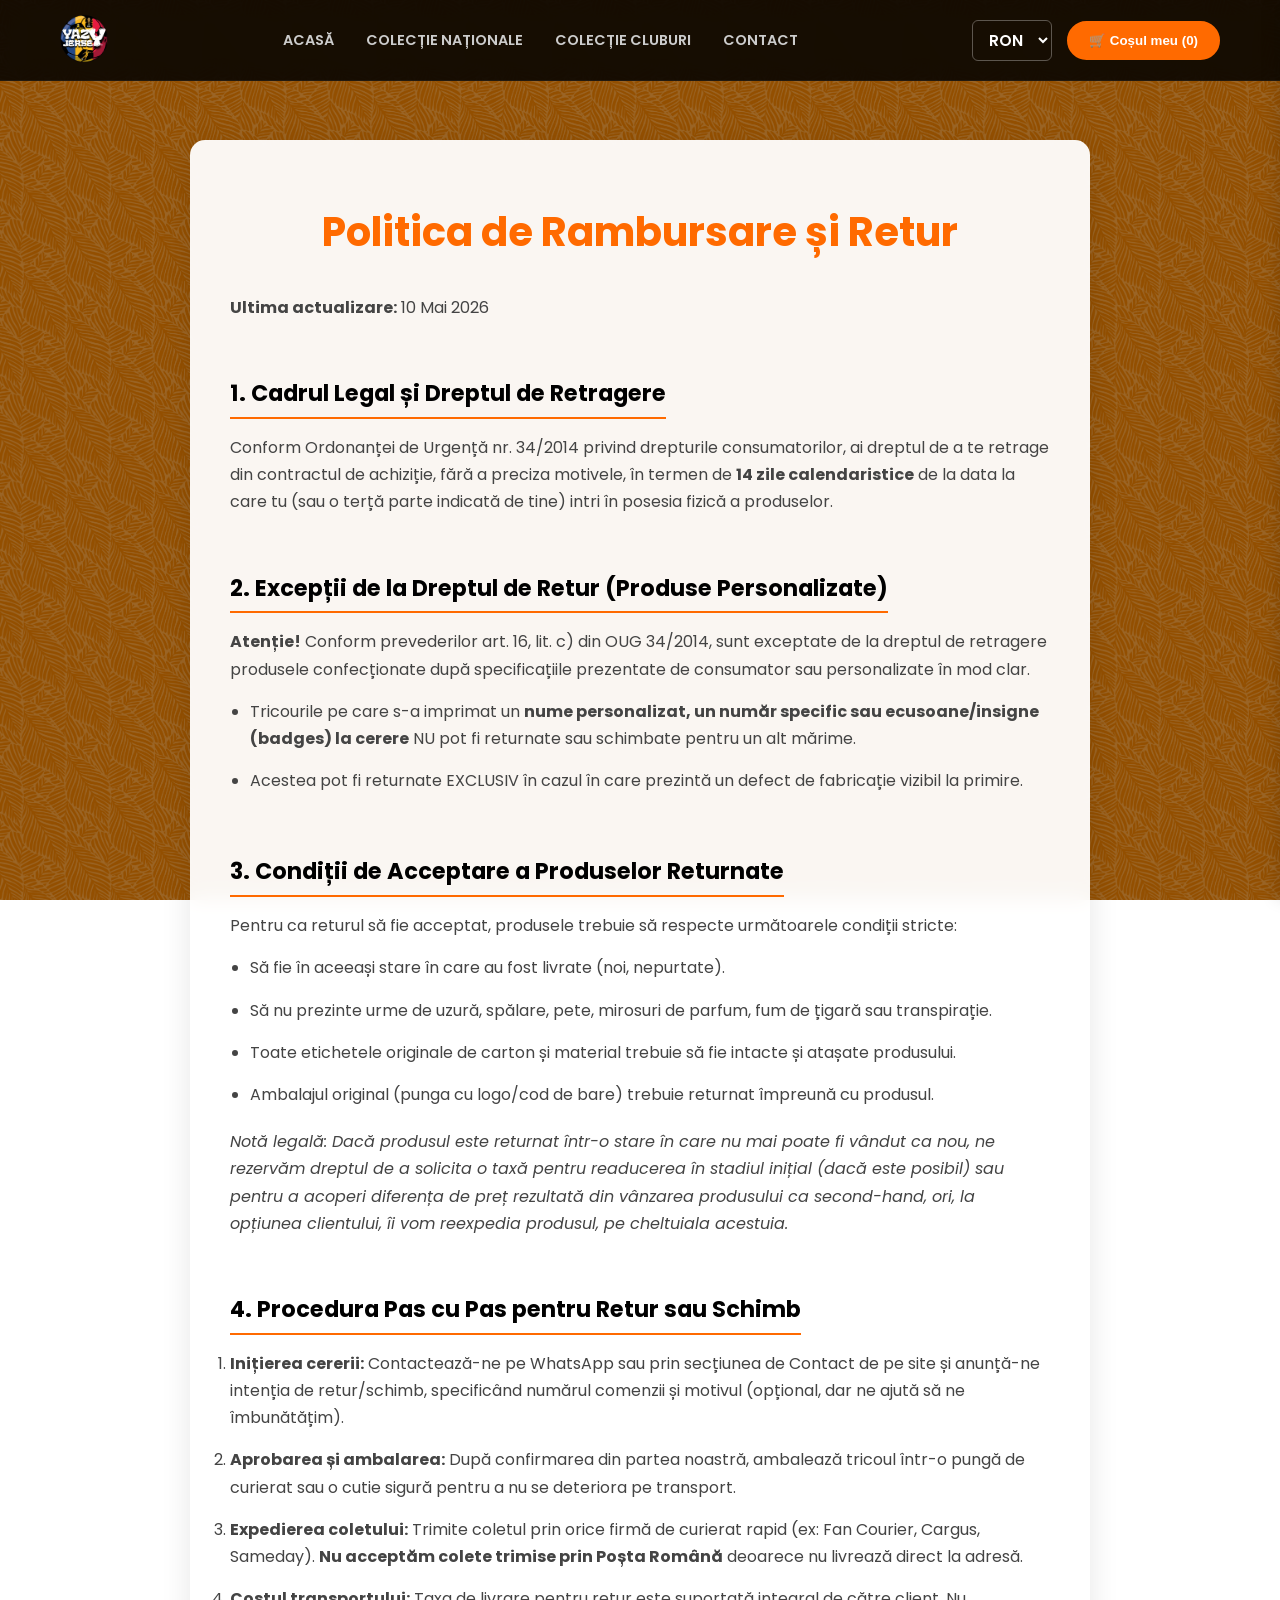
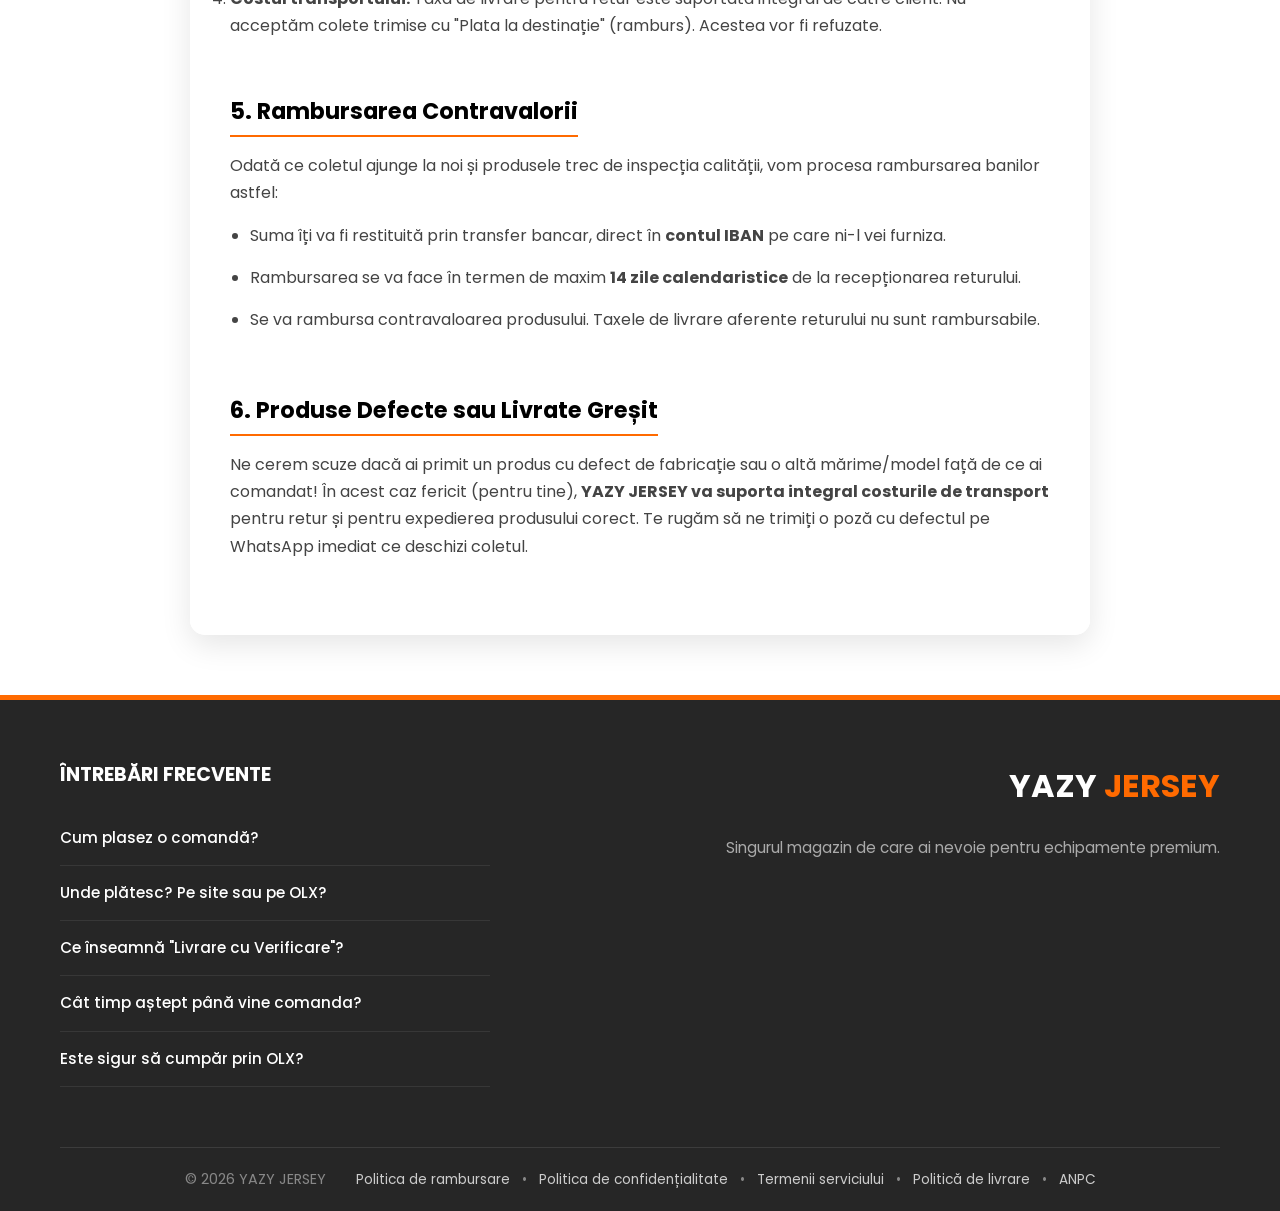
<file: retur.html>
<!DOCTYPE html>
<html lang="ro">

<head>
    <meta charset="UTF-8">
    <meta name="viewport" content="width=device-width, initial-scale=1.0">
    <title>Politica de Retur - YAZY JERSEY</title>
    <link rel="stylesheet" href="style.css">
    <link href="https://fonts.googleapis.com/css2?family=Poppins:wght@300;400;600;700&display=swap" rel="stylesheet">
</head>

<body>

    <header class="navbar">
        <div class="container nav-container">

            <button class="hamburger" id="hamburgerBtn">☰</button>

            <a href="index.html" class="logo">
                <img src="logonobg2.jpg" alt="Yazy Jersey Logo">
            </a>

            <nav class="mobile-nav" id="mobileNav">
                <ul class="nav-links">
                    <li><a href="index.html#acasa">Acasă</a></li>
                    <li><a href="index.html#colectie">Colecție Naționale</a></li>
                    <li><a href="index.html#cluburi">Colecție Cluburi</a></li>
                    <li><a href="#" id="openContactBtn">Contact</a></li>
                </ul>
            </nav>

            <div class="nav-actions">
                <select class="currency-switcher" id="currencySwitcher">
                    <option value="RON">RON</option>
                    <option value="EUR">EUR</option>
                    <option value="USD">USD</option>
                </select>

                <button class="cart-btn" id="openCartBtn">🛒 Coșul meu (<span id="cartCount">0</span>)</button>
            </div>

        </div>
    </header>

    <main class="container">
        <div class="legal-page">
            <h1>Politica de Rambursare și Retur</h1>
            <p><strong>Ultima actualizare:</strong> 10 Mai 2026</p>

            <h2>1. Cadrul Legal și Dreptul de Retragere</h2>
            <p>Conform Ordonanței de Urgență nr. 34/2014 privind drepturile consumatorilor, ai dreptul de a te retrage
                din contractul de achiziție, fără a preciza motivele, în termen de <strong>14 zile
                    calendaristice</strong> de la data la care tu (sau o terță parte indicată de tine) intri în posesia
                fizică a produselor.</p>

            <h2>2. Excepții de la Dreptul de Retur (Produse Personalizate)</h2>
            <p><strong>Atenție!</strong> Conform prevederilor art. 16, lit. c) din OUG 34/2014, sunt exceptate de la
                dreptul de retragere produsele confecționate după specificațiile prezentate de consumator sau
                personalizate în mod clar.</p>
            <ul>
                <li>Tricourile pe care s-a imprimat un <strong>nume personalizat, un număr specific sau ecusoane/insigne
                        (badges) la cerere</strong> NU pot fi returnate sau schimbate pentru un alt mărime.</li>
                <li>Acestea pot fi returnate EXCLUSIV în cazul în care prezintă un defect de fabricație vizibil la
                    primire.</li>
            </ul>

            <h2>3. Condiții de Acceptare a Produselor Returnate</h2>
            <p>Pentru ca returul să fie acceptat, produsele trebuie să respecte următoarele condiții stricte:</p>
            <ul>
                <li>Să fie în aceeași stare în care au fost livrate (noi, nepurtate).</li>
                <li>Să nu prezinte urme de uzură, spălare, pete, mirosuri de parfum, fum de țigară sau transpirație.
                </li>
                <li>Toate etichetele originale de carton și material trebuie să fie intacte și atașate produsului.</li>
                <li>Ambalajul original (punga cu logo/cod de bare) trebuie returnat împreună cu produsul.</li>
            </ul>
            <p><em>Notă legală: Dacă produsul este returnat într-o stare în care nu mai poate fi vândut ca nou, ne
                    rezervăm dreptul de a solicita o taxă pentru readucerea în stadiul inițial (dacă este posibil) sau
                    pentru a acoperi diferența de preț rezultată din vânzarea produsului ca second-hand, ori, la
                    opțiunea clientului, îi vom reexpedia produsul, pe cheltuiala acestuia.</em></p>

            <h2>4. Procedura Pas cu Pas pentru Retur sau Schimb</h2>
            <ol>
                <li><strong>Inițierea cererii:</strong> Contactează-ne pe WhatsApp sau prin secțiunea de Contact de pe
                    site și anunță-ne intenția de retur/schimb, specificând numărul comenzii și motivul (opțional, dar
                    ne ajută să ne îmbunătățim).</li>
                <li><strong>Aprobarea și ambalarea:</strong> După confirmarea din partea noastră, ambalează tricoul
                    într-o pungă de curierat sau o cutie sigură pentru a nu se deteriora pe transport.</li>
                <li><strong>Expedierea coletului:</strong> Trimite coletul prin orice firmă de curierat rapid (ex: Fan
                    Courier, Cargus, Sameday). <strong>Nu acceptăm colete trimise prin Poșta Română</strong> deoarece nu
                    livrează direct la adresă.</li>
                <li><strong>Costul transportului:</strong> Taxa de livrare pentru retur este suportată integral de către
                    client. Nu acceptăm colete trimise cu "Plata la destinație" (ramburs). Acestea vor fi refuzate.</li>
            </ol>

            <h2>5. Rambursarea Contravalorii</h2>
            <p>Odată ce coletul ajunge la noi și produsele trec de inspecția calității, vom procesa rambursarea banilor
                astfel:</p>
            <ul>
                <li>Suma îți va fi restituită prin transfer bancar, direct în <strong>contul IBAN</strong> pe care ni-l
                    vei furniza.</li>
                <li>Rambursarea se va face în termen de maxim <strong>14 zile calendaristice</strong> de la
                    recepționarea returului.</li>
                <li>Se va rambursa contravaloarea produsului. Taxele de livrare aferente returului nu sunt rambursabile.
                </li>
            </ul>

            <h2>6. Produse Defecte sau Livrate Greșit</h2>
            <p>Ne cerem scuze dacă ai primit un produs cu defect de fabricație sau o altă mărime/model față de ce ai
                comandat! În acest caz fericit (pentru tine), <strong>YAZY JERSEY va suporta integral costurile de
                    transport</strong> pentru retur și pentru expedierea produsului corect. Te rugăm să ne trimiți o
                poză cu defectul pe WhatsApp imediat ce deschizi coletul.</p>
        </div>
    </main>

    <footer class="footer">
        <div class="container">
            <div class="footer-content" style="border-bottom: none; padding-bottom: 20px;">
                <div class="footer-faq" style="flex: 1; max-width: 450px; padding-right: 20px;">
                    <h3 style="color: var(--white); margin-bottom: 20px; font-size: 1.2rem; text-transform: uppercase;">
                        Întrebări Frecvente</h3>
                    <div class="faq-accordion">
                        <details class="faq-item">
                            <summary>Cum plasez o comandă?</summary>
                            <div class="faq-answer">
                                <p>Este simplu: adaugi produsele în coș și completezi formularul cu numele și email-ul
                                    tău. Nu îți cerem datele cardului! După plasarea comenzii, te vom contacta prin
                                    email sau WhatsApp cu link-ul securizat pentru finalizarea livrării.</p>
                            </div>
                        </details>

                        <details class="faq-item">
                            <summary>Unde plătesc? Pe site sau pe OLX?</summary>
                            <div class="faq-answer">
                                <p><strong>NU plătești nimic pe site-ul nostru.</strong> Plata se face exclusiv prin
                                    sistemul securizat al partenerilor noștri (OLX/Vinted) sau direct la curier
                                    (Ramburs), abia după ce ai verificat coletul.</p>
                            </div>
                        </details>

                        <details class="faq-item">
                            <summary>Ce înseamnă "Livrare cu Verificare"?</summary>
                            <div class="faq-answer">
                                <p>Înseamnă siguranță 100%. Când curierul ajunge la ușa ta, ai dreptul să deschizi
                                    coletul timp de câteva minute pentru a verifica tricoul. Dacă nu îți place sau
                                    mărimea nu corespunde, îl poți refuza pe loc fără să plătești nimic.</p>
                            </div>
                        </details>

                        <details class="faq-item">
                            <summary>Cât timp aștept până vine comanda?</summary>
                            <div class="faq-answer">
                                <p>Procesăm comanda în maxim 24 de ore. Odată predat curierului prin OLX, coletul ajunge
                                    la tine în termen de 2-5 zile lucrătoare, oriunde în România.</p>
                            </div>
                        </details>

                        <details class="faq-item">
                            <summary>Este sigur să cumpăr prin OLX?</summary>
                            <div class="faq-answer">
                                <p>Este cea mai sigură metodă de comerț online din România. OLX acționează ca un garant:
                                    banii tăi sunt protejați, iar livrarea este monitorizată oficial. Astfel, eliminăm
                                    orice risc de fraudă sau produse neconforme.</p>
                            </div>
                        </details>
                    </div>
                </div>
                <div class="footer-logo"
                    style="flex: 1; text-align: right; display: flex; flex-direction: column; justify-content: flex-start;">

                    <img src="logonobg2.jpg" alt="Yazy Logo Mobile" class="mobile-footer-img">

                    <h2>YAZY <span>JERSEY</span></h2>
                    <p style="color: #aaaaaa; font-size: 0.95rem; margin-top: 10px;">Singurul magazin de care ai nevoie
                        pentru echipamente premium.</p>
                </div>
            </div>
            <div class="footer-bottom">
                <p>&copy; 2026 YAZY JERSEY</p>
                <div class="legal-bottom-links">
                    <a href="retur.html">Politica de rambursare</a> &bull;
                    <a href="confidentialitate.html">Politica de confidențialitate</a> &bull;
                    <a href="termeni.html">Termenii serviciului</a> &bull;
                    <a href="livrare.html">Politică de livrare</a> &bull;
                    <a href="https://anpc.ro/" target="_blank">ANPC</a>
                </div>
            </div>
        </div>
    </footer>

    <div class="cart-overlay" id="cartOverlay"></div>
    <div class="cart-sidebar" id="cartSidebar">
        <div class="cart-header">
            <h2>Coșul Meu</h2>
            <button class="close-cart-btn" id="closeCartBtn">&times;</button>
        </div>
        <div class="cart-items-container" id="cartItemsContainer"></div>
        <div class="cart-footer">
            <div class="cart-total">
                <span>Total:</span>
                <span id="cartTotalPrice">0 RON</span>
            </div>
            <button class="cta-btn checkout-btn" id="checkoutBtn">Finalizează Comanda</button>
        </div>
    </div>

    <div class="modal-overlay" id="contactModal">
        <div class="modal-content" style="max-width: 450px;">
            <span class="close-modal-btn" id="closeModalBtn">&times;</span>
            <h2 style="margin-bottom: 10px;">Aproape gata! 🚀</h2>
            <p style="font-size: 0.9rem; color: #555; text-align: left; margin-bottom: 20px;">
                Completează datele de mai jos. Vei primi pe email în cel mai scurt timp un link personalizat și
                securizat prin <strong>OLX</strong> pentru a finaliza plata și detaliile de livrare în maximă siguranță.
            </p>
            <form action="https://formsubmit.co/nane44stefan@gmail.com" method="POST" id="checkoutForm"
                style="text-align: left;">
                <input type="hidden" name="_subject" value="🚨 COMANDĂ NOUĂ TRICOURI!">
                <input type="hidden" name="_captcha" value="false">
                <input type="hidden" name="_template" value="table">
                <input type="hidden" name="Detalii_Comanda" id="formComandaAscunsa">
                <input type="hidden" name="Total_de_Plata" id="formTotalAscuns">
                <div style="margin-bottom: 15px;">
                    <label style="font-weight: 600; font-size: 0.9rem;">Numele tău complet:</label>
                    <input type="text" name="Nume" required
                        style="width: 100%; padding: 10px; margin-top: 5px; border: 1px solid #ccc; border-radius: 5px;">
                </div>
                <div style="margin-bottom: 15px;">
                    <label style="font-weight: 600; font-size: 0.9rem;">Adresa ta de Email:</label>
                    <input type="email" name="Email" required
                        style="width: 100%; padding: 10px; margin-top: 5px; border: 1px solid #ccc; border-radius: 5px;">
                </div>
                <div style="margin-bottom: 20px;">
                    <label style="font-weight: 600; font-size: 0.9rem;">Număr de telefon (Opțional):</label>
                    <input type="tel" name="Telefon"
                        style="width: 100%; padding: 10px; margin-top: 5px; border: 1px solid #ccc; border-radius: 5px;">
                </div>
                <button type="submit" class="cta-btn" style="width: 100%; border: none; cursor: pointer;">Trimite
                    Comanda</button>
                <p style="font-size: 0.8rem; color: #888; text-align: center; margin-top: 15px; margin-bottom: 0; line-height: 1.4;">
                    💡 <strong>Sfat:</strong> Asigură-te că datele introduse sunt corecte, pentru a te putea contacta și a-ți trimite rapid link-ul comenzii!
                </p>
            </form>
        </div>
    </div>

    <div class="modal-overlay" id="generalContactModal">
        <div class="modal-content">
            <span class="close-modal-btn" id="closeGeneralModalBtn">&times;</span>
            <h2>Contactează-ne 💬</h2>
            <p>Ai o întrebare legată de tricouri, mărimi sau livrare? Dă-ne un mesaj pe oricare dintre platformele de
                mai jos:</p>
            <div class="social-links">
                <a href="https://wa.me/40756522096" target="_blank" class="social-btn whatsapp">🟢 WhatsApp</a>
                <a href="https://www.instagram.com/yazyjersey/" target="_blank" class="social-btn instagram">🟣
                    Instagram</a>
                <a href="https://www.tiktok.com/@yazyjersey?lang=ro-RO" target="_blank" class="social-btn tiktok">⚫
                    TikTok</a>
                <a href="https://www.vinted.ro/member/280040686" target="_blank" class="social-btn vinted">🛍️
                    Vinted</a>
                 <a href="https://www.olx.ro/oferte/user/vnCBp/" target="_blank" class="social-btn olx">🛒 Profil OLX</a>
            </div>
            <p class="modal-footer-text">Răspundem în cel mai scurt timp posibil!</p>
        </div>
    </div>

    <script src="cart.js"></script>
    <script>
        // Script pentru menținerea monedei pe paginile legale
        const currencySwitcher = document.getElementById('currencySwitcher');
        if (currencySwitcher) {
            const savedCurrency = localStorage.getItem('preferredCurrency') || 'RON';
            currencySwitcher.value = savedCurrency;

            currencySwitcher.addEventListener('change', function () {
                localStorage.setItem('preferredCurrency', this.value);
            });
        }

        // Script pentru Meniul Hamburger
        const hamburgerBtn = document.getElementById('hamburgerBtn');
        const mobileNav = document.getElementById('mobileNav');
        const navLinks = document.querySelectorAll('.nav-links a');

        if (hamburgerBtn && mobileNav) {
            hamburgerBtn.addEventListener('click', () => {
                mobileNav.classList.toggle('active');
            });

            navLinks.forEach(link => {
                link.addEventListener('click', () => {
                    mobileNav.classList.remove('active');
                });
            });
        }
    </script>
</body>

</html>
</file>
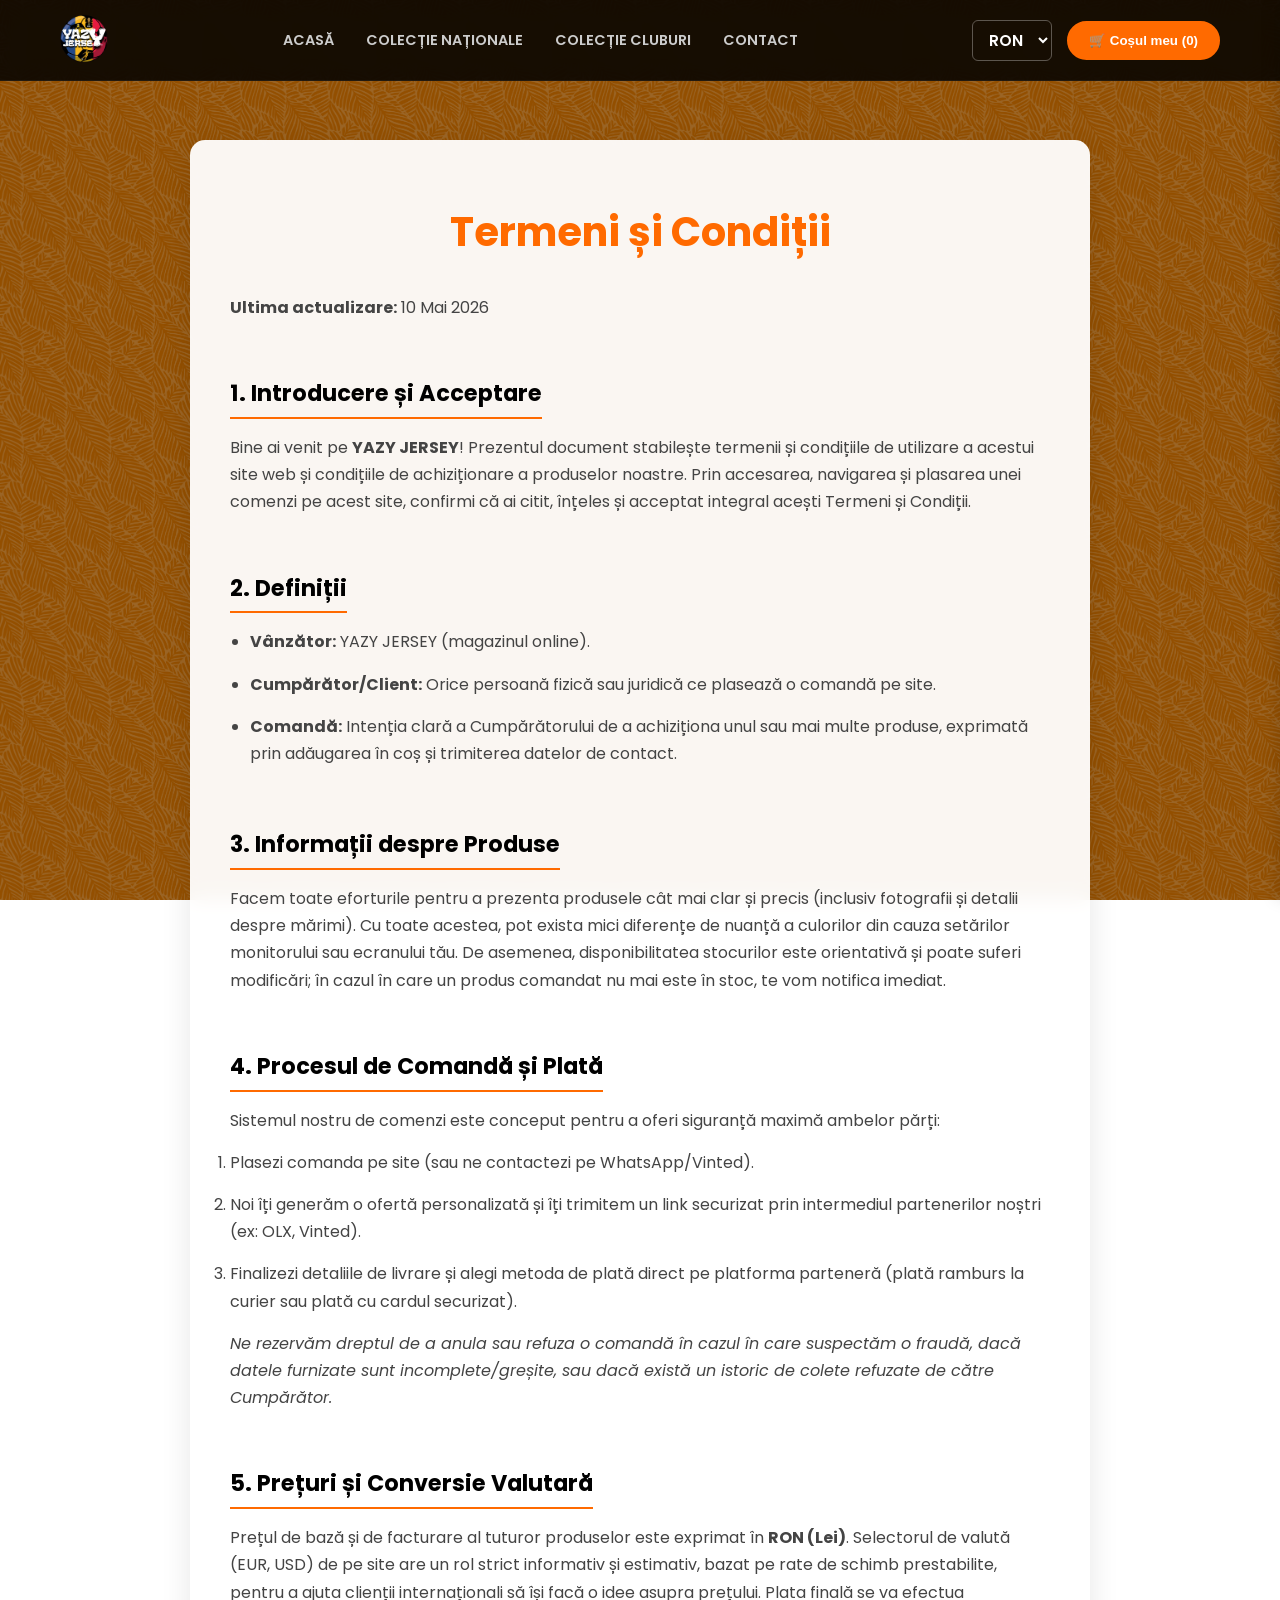
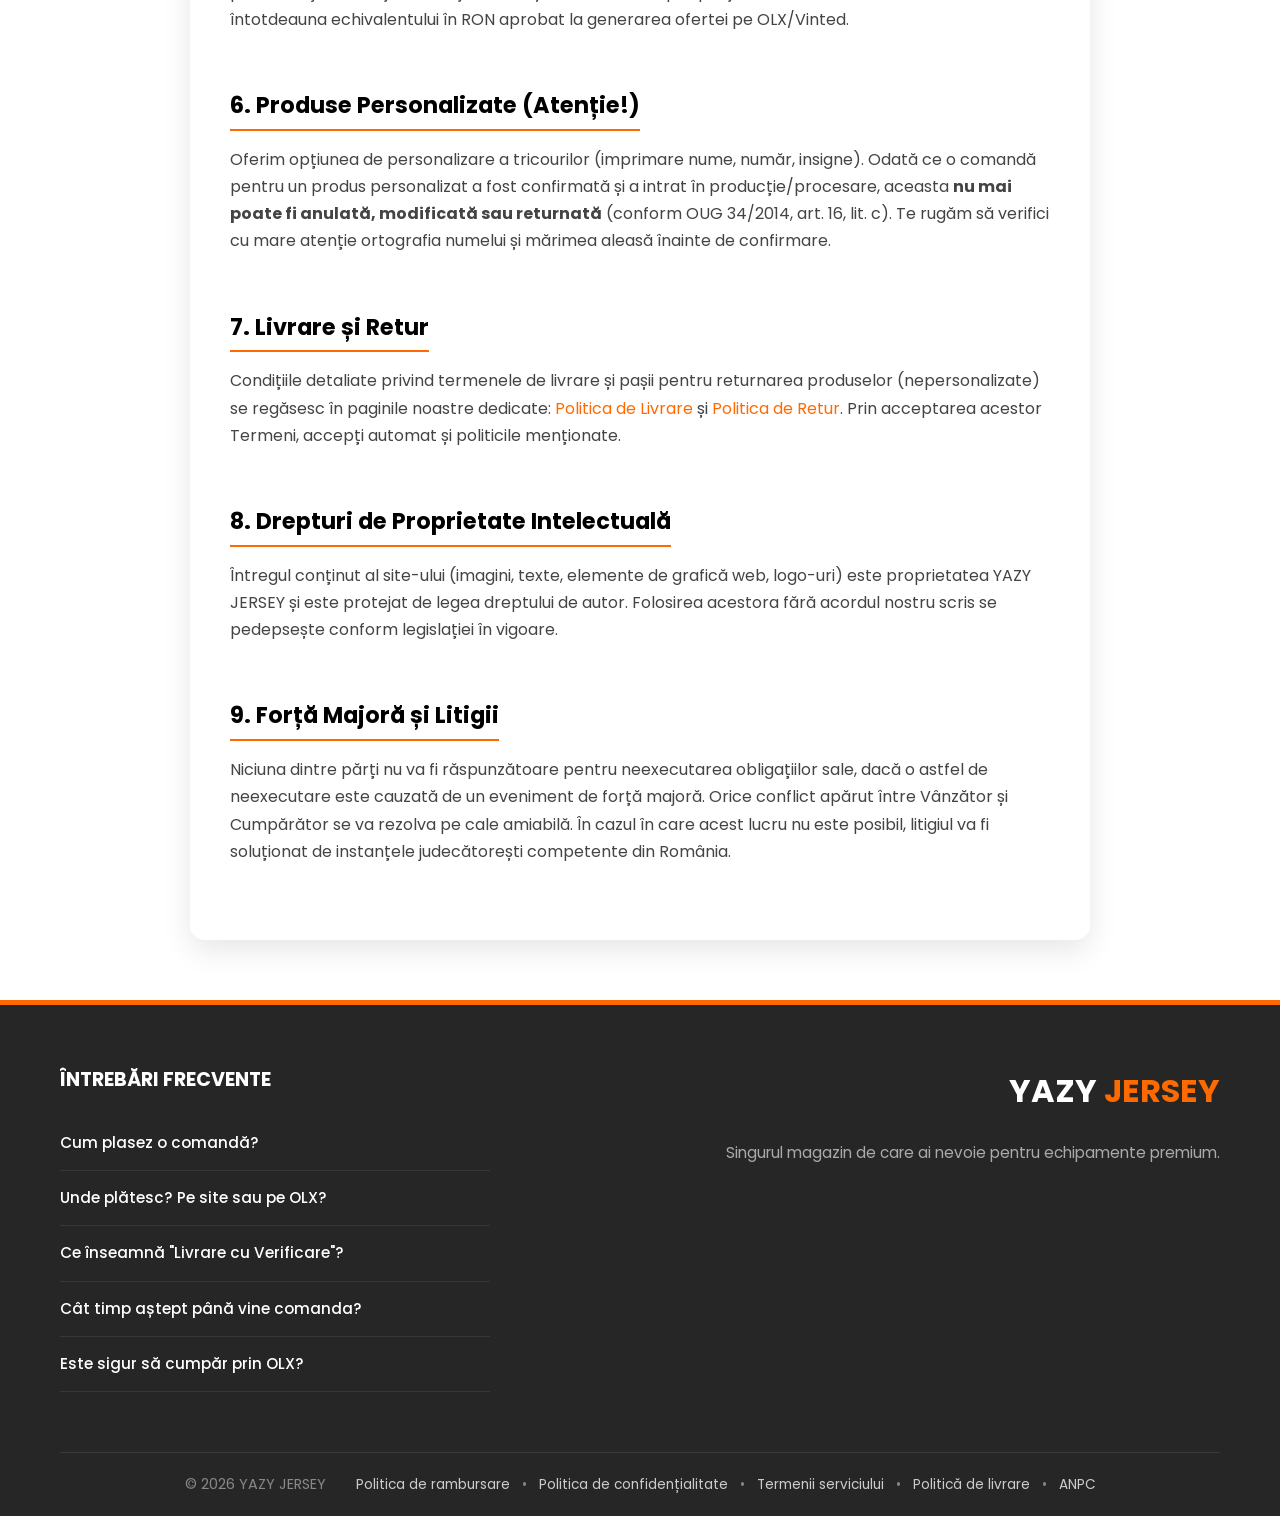
<file: termeni.html>
<!DOCTYPE html>
<html lang="ro">

<head>
    <meta charset="UTF-8">
    <meta name="viewport" content="width=device-width, initial-scale=1.0">
    <title>Termeni și Condiții - YAZY JERSEY</title>
    <link rel="stylesheet" href="style.css">
    <link href="https://fonts.googleapis.com/css2?family=Poppins:wght@300;400;600;700&display=swap" rel="stylesheet">
</head>

<body>

    <header class="navbar">
        <div class="container nav-container">

            <button class="hamburger" id="hamburgerBtn">☰</button>

            <a href="index.html" class="logo">
                <img src="logonobg2.jpg" alt="Yazy Jersey Logo">
            </a>

            <nav class="mobile-nav" id="mobileNav">
                <ul class="nav-links">
                    <li><a href="index.html#acasa">Acasă</a></li>
                    <li><a href="index.html#colectie">Colecție Naționale</a></li>
                    <li><a href="index.html#cluburi">Colecție Cluburi</a></li>
                    <li><a href="#" id="openContactBtn">Contact</a></li>
                </ul>
            </nav>

            <div class="nav-actions">
                <select class="currency-switcher" id="currencySwitcher">
                    <option value="RON">RON</option>
                    <option value="EUR">EUR</option>
                    <option value="USD">USD</option>
                </select>

                <button class="cart-btn" id="openCartBtn">🛒 Coșul meu (<span id="cartCount">0</span>)</button>
            </div>

        </div>
    </header>

    <main class="container">
        <div class="legal-page">
            <h1>Termeni și Condiții</h1>
            <p><strong>Ultima actualizare:</strong> 10 Mai 2026</p>

            <h2>1. Introducere și Acceptare</h2>
            <p>Bine ai venit pe <strong>YAZY JERSEY</strong>! Prezentul document stabilește termenii și condițiile de
                utilizare a acestui site web și condițiile de achiziționare a produselor noastre. Prin accesarea,
                navigarea și plasarea unei comenzi pe acest site, confirmi că ai citit, înțeles și acceptat integral
                acești Termeni și Condiții.</p>

            <h2>2. Definiții</h2>
            <ul>
                <li><strong>Vânzător:</strong> YAZY JERSEY (magazinul online).</li>
                <li><strong>Cumpărător/Client:</strong> Orice persoană fizică sau juridică ce plasează o comandă pe
                    site.</li>
                <li><strong>Comandă:</strong> Intenția clară a Cumpărătorului de a achiziționa unul sau mai multe
                    produse, exprimată prin adăugarea în coș și trimiterea datelor de contact.</li>
            </ul>

            <h2>3. Informații despre Produse</h2>
            <p>Facem toate eforturile pentru a prezenta produsele cât mai clar și precis (inclusiv fotografii și detalii
                despre mărimi). Cu toate acestea, pot exista mici diferențe de nuanță a culorilor din cauza setărilor
                monitorului sau ecranului tău. De asemenea, disponibilitatea stocurilor este orientativă și poate suferi
                modificări; în cazul în care un produs comandat nu mai este în stoc, te vom notifica imediat.</p>

            <h2>4. Procesul de Comandă și Plată</h2>
            <p>Sistemul nostru de comenzi este conceput pentru a oferi siguranță maximă ambelor părți:</p>
            <ol>
                <li>Plasezi comanda pe site (sau ne contactezi pe WhatsApp/Vinted).</li>
                <li>Noi îți generăm o ofertă personalizată și îți trimitem un link securizat prin intermediul
                    partenerilor noștri (ex: OLX, Vinted).</li>
                <li>Finalizezi detaliile de livrare și alegi metoda de plată direct pe platforma parteneră (plată
                    ramburs la curier sau plată cu cardul securizat).</li>
            </ol>
            <p><em>Ne rezervăm dreptul de a anula sau refuza o comandă în cazul în care suspectăm o fraudă, dacă datele
                    furnizate sunt incomplete/greșite, sau dacă există un istoric de colete refuzate de către
                    Cumpărător.</em></p>

            <h2>5. Prețuri și Conversie Valutară</h2>
            <p>Prețul de bază și de facturare al tuturor produselor este exprimat în <strong>RON (Lei)</strong>.
                Selectorul de valută (EUR, USD) de pe site are un rol strict informativ și estimativ, bazat pe rate de
                schimb prestabilite, pentru a ajuta clienții internaționali să își facă o idee asupra prețului. Plata
                finală se va efectua întotdeauna echivalentului în RON aprobat la generarea ofertei pe OLX/Vinted.</p>

            <h2>6. Produse Personalizate (Atenție!)</h2>
            <p>Oferim opțiunea de personalizare a tricourilor (imprimare nume, număr, insigne). Odată ce o comandă
                pentru un produs personalizat a fost confirmată și a intrat în producție/procesare, aceasta <strong>nu
                    mai poate fi anulată, modificată sau returnată</strong> (conform OUG 34/2014, art. 16, lit. c). Te
                rugăm să verifici cu mare atenție ortografia numelui și mărimea aleasă înainte de confirmare.</p>

            <h2>7. Livrare și Retur</h2>
            <p>Condițiile detaliate privind termenele de livrare și pașii pentru returnarea produselor (nepersonalizate)
                se regăsesc în paginile noastre dedicate: <a href="livrare.html"
                    style="color: var(--primary-color);">Politica de Livrare</a> și <a href="retur.html"
                    style="color: var(--primary-color);">Politica de Retur</a>. Prin acceptarea acestor Termeni, accepți
                automat și politicile menționate.</p>

            <h2>8. Drepturi de Proprietate Intelectuală</h2>
            <p>Întregul conținut al site-ului (imagini, texte, elemente de grafică web, logo-uri) este proprietatea YAZY
                JERSEY și este protejat de legea dreptului de autor. Folosirea acestora fără acordul nostru scris se
                pedepsește conform legislației în vigoare.</p>

            <h2>9. Forță Majoră și Litigii</h2>
            <p>Niciuna dintre părți nu va fi răspunzătoare pentru neexecutarea obligațiilor sale, dacă o astfel de
                neexecutare este cauzată de un eveniment de forță majoră. Orice conflict apărut între Vânzător și
                Cumpărător se va rezolva pe cale amiabilă. În cazul în care acest lucru nu este posibil, litigiul va fi
                soluționat de instanțele judecătorești competente din România.</p>
        </div>
    </main>

    <footer class="footer">
        <div class="container">
            <div class="footer-content" style="border-bottom: none; padding-bottom: 20px;">
                <div class="footer-faq" style="flex: 1; max-width: 450px; padding-right: 20px;">
                    <h3 style="color: var(--white); margin-bottom: 20px; font-size: 1.2rem; text-transform: uppercase;">
                        Întrebări Frecvente</h3>
                    <div class="faq-accordion">
                        <details class="faq-item">
                            <summary>Cum plasez o comandă?</summary>
                            <div class="faq-answer">
                                <p>Este simplu: adaugi produsele în coș și completezi formularul cu numele și email-ul
                                    tău. Nu îți cerem datele cardului! După plasarea comenzii, te vom contacta prin
                                    email sau WhatsApp cu link-ul securizat pentru finalizarea livrării.</p>
                            </div>
                        </details>

                        <details class="faq-item">
                            <summary>Unde plătesc? Pe site sau pe OLX?</summary>
                            <div class="faq-answer">
                                <p><strong>NU plătești nimic pe site-ul nostru.</strong> Plata se face exclusiv prin
                                    sistemul securizat al partenerilor noștri (OLX/Vinted) sau direct la curier
                                    (Ramburs), abia după ce ai verificat coletul.</p>
                            </div>
                        </details>

                        <details class="faq-item">
                            <summary>Ce înseamnă "Livrare cu Verificare"?</summary>
                            <div class="faq-answer">
                                <p>Înseamnă siguranță 100%. Când curierul ajunge la ușa ta, ai dreptul să deschizi
                                    coletul timp de câteva minute pentru a verifica tricoul. Dacă nu îți place sau
                                    mărimea nu corespunde, îl poți refuza pe loc fără să plătești nimic.</p>
                            </div>
                        </details>

                        <details class="faq-item">
                            <summary>Cât timp aștept până vine comanda?</summary>
                            <div class="faq-answer">
                                <p>Procesăm comanda în maxim 24 de ore. Odată predat curierului prin OLX, coletul ajunge
                                    la tine în termen de 2-5 zile lucrătoare, oriunde în România.</p>
                            </div>
                        </details>

                        <details class="faq-item">
                            <summary>Este sigur să cumpăr prin OLX?</summary>
                            <div class="faq-answer">
                                <p>Este cea mai sigură metodă de comerț online din România. OLX acționează ca un garant:
                                    banii tăi sunt protejați, iar livrarea este monitorizată oficial. Astfel, eliminăm
                                    orice risc de fraudă sau produse neconforme.</p>
                            </div>
                        </details>
                    </div>
                </div>
                <div class="footer-logo"
                    style="flex: 1; text-align: right; display: flex; flex-direction: column; justify-content: flex-start;">

                    <img src="logonobg2.jpg" alt="Yazy Logo Mobile" class="mobile-footer-img">

                    <h2>YAZY <span>JERSEY</span></h2>
                    <p style="color: #aaaaaa; font-size: 0.95rem; margin-top: 10px;">Singurul magazin de care ai nevoie
                        pentru echipamente premium.</p>
                </div>
            </div>
            <div class="footer-bottom">
                <p>&copy; 2026 YAZY JERSEY</p>
                <div class="legal-bottom-links">
                    <a href="retur.html">Politica de rambursare</a> &bull;
                    <a href="confidentialitate.html">Politica de confidențialitate</a> &bull;
                    <a href="termeni.html">Termenii serviciului</a> &bull;
                    <a href="livrare.html">Politică de livrare</a> &bull;
                    <a href="https://anpc.ro/" target="_blank">ANPC</a>
                </div>
            </div>
        </div>
    </footer>

    <div class="cart-overlay" id="cartOverlay"></div>
    <div class="cart-sidebar" id="cartSidebar">
        <div class="cart-header">
            <h2>Coșul Meu</h2>
            <button class="close-cart-btn" id="closeCartBtn">&times;</button>
        </div>
        <div class="cart-items-container" id="cartItemsContainer"></div>
        <div class="cart-footer">
            <div class="cart-total">
                <span>Total:</span>
                <span id="cartTotalPrice">0 RON</span>
            </div>
            <button class="cta-btn checkout-btn" id="checkoutBtn">Finalizează Comanda</button>
        </div>
    </div>

    <div class="modal-overlay" id="contactModal">
        <div class="modal-content" style="max-width: 450px;">
            <span class="close-modal-btn" id="closeModalBtn">&times;</span>
            <h2 style="margin-bottom: 10px;">Aproape gata! 🚀</h2>
            <p style="font-size: 0.9rem; color: #555; text-align: left; margin-bottom: 20px;">
                Completează datele de mai jos. Vei primi pe email în cel mai scurt timp un link personalizat și
                securizat prin <strong>OLX</strong> pentru a finaliza plata și detaliile de livrare în maximă siguranță.
            </p>
            <form action="https://formsubmit.co/nane44stefan@gmail.com" method="POST" id="checkoutForm"
                style="text-align: left;">
                <input type="hidden" name="_subject" value="🚨 COMANDĂ NOUĂ TRICOURI!">
                <input type="hidden" name="_captcha" value="false">
                <input type="hidden" name="_template" value="table">
                <input type="hidden" name="Detalii_Comanda" id="formComandaAscunsa">
                <input type="hidden" name="Total_de_Plata" id="formTotalAscuns">
                <div style="margin-bottom: 15px;">
                    <label style="font-weight: 600; font-size: 0.9rem;">Numele tău complet:</label>
                    <input type="text" name="Nume" required
                        style="width: 100%; padding: 10px; margin-top: 5px; border: 1px solid #ccc; border-radius: 5px;">
                </div>
                <div style="margin-bottom: 15px;">
                    <label style="font-weight: 600; font-size: 0.9rem;">Adresa ta de Email:</label>
                    <input type="email" name="Email" required
                        style="width: 100%; padding: 10px; margin-top: 5px; border: 1px solid #ccc; border-radius: 5px;">
                </div>
                <div style="margin-bottom: 20px;">
                    <label style="font-weight: 600; font-size: 0.9rem;">Număr de telefon (Opțional):</label>
                    <input type="tel" name="Telefon"
                        style="width: 100%; padding: 10px; margin-top: 5px; border: 1px solid #ccc; border-radius: 5px;">
                </div>
                <button type="submit" class="cta-btn" style="width: 100%; border: none; cursor: pointer;">Trimite
                    Comanda</button>
                <p style="font-size: 0.8rem; color: #888; text-align: center; margin-top: 15px; margin-bottom: 0; line-height: 1.4;">
                    💡 <strong>Sfat:</strong> Asigură-te că datele introduse sunt corecte, pentru a te putea contacta și a-ți trimite rapid link-ul comenzii!
                </p>
            </form>
        </div>
    </div>

    <div class="modal-overlay" id="generalContactModal">
        <div class="modal-content">
            <span class="close-modal-btn" id="closeGeneralModalBtn">&times;</span>
            <h2>Contactează-ne 💬</h2>
            <p>Ai o întrebare legată de tricouri, mărimi sau livrare? Dă-ne un mesaj pe oricare dintre platformele de
                mai jos:</p>
            <div class="social-links">
                <a href="https://wa.me/40756522096" target="_blank" class="social-btn whatsapp">🟢 WhatsApp</a>
                <a href="https://www.instagram.com/yazyjersey/" target="_blank" class="social-btn instagram">🟣
                    Instagram</a>
                <a href="https://www.tiktok.com/@yazyjersey?lang=ro-RO" target="_blank" class="social-btn tiktok">⚫
                    TikTok</a>
                <a href="https://www.vinted.ro/member/280040686" target="_blank" class="social-btn vinted">🛍️
                    Vinted</a>
                 <a href="https://www.olx.ro/oferte/user/vnCBp/" target="_blank" class="social-btn olx">🛒 Profil OLX</a>
            </div>
            <p class="modal-footer-text">Răspundem în cel mai scurt timp posibil!</p>
        </div>
    </div>

    <script src="cart.js"></script>
    <script>
        // Script pentru menținerea monedei pe paginile legale
        const currencySwitcher = document.getElementById('currencySwitcher');
        if (currencySwitcher) {
            const savedCurrency = localStorage.getItem('preferredCurrency') || 'RON';
            currencySwitcher.value = savedCurrency;

            currencySwitcher.addEventListener('change', function () {
                localStorage.setItem('preferredCurrency', this.value);
            });
        }

        // Script pentru Meniul Hamburger
        const hamburgerBtn = document.getElementById('hamburgerBtn');
        const mobileNav = document.getElementById('mobileNav');
        const navLinks = document.querySelectorAll('.nav-links a');

        if (hamburgerBtn && mobileNav) {
            hamburgerBtn.addEventListener('click', () => {
                mobileNav.classList.toggle('active');
            });

            navLinks.forEach(link => {
                link.addEventListener('click', () => {
                    mobileNav.classList.remove('active');
                });
            });
        }
    </script>
</body>

</html>
</file>
<file: style.css>
/* Reset și Variabile Globale */
:root {
    --primary-color: #ff6a00; /* Un portocaliu vibrant, energic */
    --primary-hover: #cc5500; /* Portocaliu mai închis pentru când treci cu mouse-ul */
    --dark-color: #000000;    /* Negru pur pentru contrast maxim */
    --light-bg: #f4f4f4;      /* Un gri-alb super deschis pentru fundal, să iasă tricourile în evidență */
    --white: #ffffff;         /* Alb curat pentru carduri și ferestre */
    --text-color: #222222;    /* Un negru puțin mai moale pentru text, să nu obosească ochii */
    --transition: all 0.3s ease;
}

* {
    margin: 0;
    padding: 0;
    box-sizing: border-box;
}

html {
    scroll-padding-top: 100px; /* Spune site-ului să oprească scroll-ul cu 100px mai devreme (ca să lase loc meniului) */
    scroll-behavior: smooth;   /* Bonus: adaugă o animație fluidă și premium când dai click pe link-urile din meniu! */
}

body {
    font-family: 'Poppins', sans-serif;
    color: var(--text-color);
    
    background-image: url('fundal.jpg');
    background-repeat: repeat; 
    background-size: 350px; 
    background-attachment: fixed; 
    
    line-height: 1.6;
    
    /* Reparația 2: Lăsăm loc pentru bara de navigare fixed */
    padding-top: 80px; 
}
a {
    text-decoration: none;
    color: inherit;
}

ul {
    list-style: none;
}

.container {
    max-width: 1200px;
    margin: 0 auto;
    padding: 0 20px;
}

/* --- Navigație --- */
.navbar {
    background-color: rgba(0, 0, 0, 0.85);
    backdrop-filter: blur(10px);
    -webkit-backdrop-filter: blur(10px);
    border-bottom: 1px solid rgba(255, 255, 255, 0.05);
    
    /* Aici e reparația: trecem de la sticky la fixed */
    position: fixed; 
    top: 0;
    left: 0;
    width: 100%;
    z-index: 1000;
}

.nav-container {
    display: flex;
    justify-content: space-between;
    align-items: center;
    height: 80px;
}
/* Ascundem butonul hamburger pe PC */
.hamburger {
    display: none;
}

.logo {
    display: flex;
    align-items: center;
}

.logo img {
    height: 60px; /* Înălțimea perfectă pentru bara ta de 80px */
    width: auto;
    transition: transform 0.3s ease;
}

.logo img:hover {
    transform: scale(1.05); /* Se mărește puțin când pui mouse-ul */
}

.logo span {
    color: var(--primary-color);
}

.nav-links {
    display: flex;
    gap: 2rem;
}

.nav-links a {
    font-weight: 600;
    text-transform: uppercase;
    font-size: 0.9rem;
    color: #cccccc; /* Link-uri gri deschis */
    transition: var(--transition);
}

.nav-links a:hover {
    color: var(--primary-color); /* Se fac portocalii când pui mouse-ul */
}
/* Container pentru a ține selectorul și coșul pe același rând */
.nav-actions {
    display: flex;
    align-items: center;
    gap: 15px; /* Spațiul dintre selector și butonul de coș */
}

/* Stilul pentru butonul/meniul de monedă */
.currency-switcher {
    background-color: transparent; /* Fundal transparent ca să se vadă negrul barii de navigare */
    color: var(--white);
    border: 1px solid rgba(255, 255, 255, 0.3); /* O margine fină și subtilă */
    padding: 8px 12px;
    border-radius: 6px;
    font-family: inherit;
    font-size: 0.95rem;
    font-weight: 600;
    cursor: pointer;
    outline: none;
    transition: var(--transition);
}

/* Efect la trecerea cu mouse-ul */
.currency-switcher:hover {
    border-color: var(--primary-color);
    color: var(--primary-color);
}

/* Stilul opțiunilor când se deschide meniul */
.currency-switcher option {
    background-color: var(--dark-color); /* Fundal negru pentru opțiuni */
    color: var(--white);
    font-weight: 500;
}
.cart-btn {
    background-color: var(--primary-color); /* Buton portocaliu */
    color: var(--white);
    padding: 10px 20px;
    border-radius: 50px;
    font-weight: 600;
    transition: var(--transition);
    border: 2px solid var(--primary-color);
}

.cart-btn:hover {
    background-color: transparent;
    color: var(--primary-color);
}

/* --- Secțiunea Hero --- */
.hero {
    background: linear-gradient(rgba(0, 0, 0, 0.5), rgba(0, 0, 0, 0.5)), 
                url('pozafundal.jpg') center center;
    background-size: 60%; 
    height: 70vh;
    
    /* AICI E MAGIA NR. 1: Nu lăsăm niciodată secțiunea să se turtească prea tare */
    min-height: 650px; 
    
    display: flex;
    align-items: center;
    text-align: center;
    color: var(--white);
    position: relative;
    border-bottom: 4px solid var(--primary-color);
    box-shadow: 0 10px 30px rgba(0, 0, 0, 0.5); 
}

.hero-content h1 {
    font-size: 4rem;
    
    /* AICI E MAGIA NR. 2: Îi spunem să lase minim 80px pe ecrane mici, maxim 220px pe ecrane mari, și să folosească 15% din ecran în mod normal */
    margin-bottom: clamp(80px, 15vh, 220px); 
    
    line-height: 1.2;
}

.hero-content h1 span {
    color: var(--primary-color);
}

.hero-content p {
    font-size: 1.2rem;
    max-width: 600px;
    margin: 0 auto 30px auto;
    font-weight: 300;
}

.cta-btn {
    display: inline-block;
    background-color: var(--primary-color);
    color: var(--white);
    padding: 15px 40px;
    font-size: 1.1rem;
    font-weight: 600;
    border-radius: 50px;
    text-transform: uppercase;
    transition: var(--transition);
}

.cta-btn:hover {
    background-color: var(--primary-hover);
    transform: translateY(-3px);
}

/* --- Grila de Produse --- */
.products-grid {
    display: grid;
    /* Aici e magia: îi spunem să pună mereu fix 3 coloane egale pe desktop */
    grid-template-columns: repeat(3, 1fr); 
    gap: 30px;
}

/* --- Responsivitate pentru grilă (Să arate bine și pe telefoane/tablete) --- */
@media (max-width: 900px) {
    .products-grid {
        grid-template-columns: repeat(2, 1fr); /* 2 pe rând pe tablete */
    }
}

/* --- Grilă cu 2 produse pe rând pentru telefoane --- */
@media (max-width: 600px) {
    .products-grid {
        grid-template-columns: repeat(2, 1fr); /* 2 pe rând în loc de 1 */
        gap: 15px; /* Micșorăm spațiul dintre tricouri ca să încapă mai bine ecran */
    }

    /* Ajustăm interiorul cardului pentru că acum e mai îngust */
    .product-info {
        padding: 15px 10px; /* Mai puțin spațiu gol pe margini */
    }

    .product-info h3 {
        font-size: 0.95rem; /* Textul titlului puțin mai mic ca să încapă pe 2 rânduri */
        margin-bottom: 5px;
    }

    /* Ajustăm prețurile să stea unul sub altul pe telefon */
    .price {
        display: flex;
        flex-direction: column; /* Pune prețul vechi deasupra celui nou */
        align-items: center; /* Le centrează perfect pe mijloc */
        gap: 2px; /* Un spațiu foarte mic și curat între ele */
        font-size: 1.1rem; /* Păstrăm prețul nou destul de vizibil */
        margin-bottom: 15px;
    }

    /* Ajustăm și prețul tăiat special pentru telefon */
    .price del {
        margin-right: 0; /* Ștergem marginea din dreapta care împingea aiurea */
        font-size: 0.8rem; /* Îl facem puțin mai finuț */
        line-height: 1; /* Eliminăm spațiile moarte din jurul lui */
    }

    .add-to-cart {
        padding: 8px; /* Butonul de "Vezi produs" mai subțire */
        font-size: 0.85rem;
    }
}
/* --- Grila de Produse --- */
.products-section {
    padding-top: 80px; /* Am scos margin-top negativ și am pus spațierea clasică, aerisită */
    padding-bottom: 80px;
    position: relative;
    z-index: 10;
}

.section-title {
    text-align: center;
    font-size: 2.5rem;
    color: var(--white); /* Am schimbat înapoi la negru */
    margin-bottom: 50px;
    position: relative;
}

.section-title::after {
    content: '';
    display: block;
    width: 60px;
    height: 4px;
    background-color: var(--primary-color);
    margin: 15px auto 0;
    border-radius: 2px;
}

.product-card {
    background-color: rgba(255, 255, 255, 0.85); /* Alb transparent (85%) */
    backdrop-filter: blur(8px); /* Efect de sticlă */
    -webkit-backdrop-filter: blur(8px);
    border-radius: 12px;
    overflow: hidden;
    box-shadow: 0 5px 15px rgba(0, 0, 0, 0.1);
    transition: var(--transition);
    position: relative;
    display: flex;
    flex-direction: column;
    cursor: pointer;
}

.product-card:hover {
    transform: translateY(-10px);
    box-shadow: 0 15px 30px rgba(0, 0, 0, 0.1);
}

/* =========================================
   EFECT HOVER SWAP IMAGINE TRICOU (FĂȚĂ/SPATE)
   ========================================= */

.product-image {
    position: relative;
    overflow: hidden;
    background: transparent; /* Ne asigurăm că nu e nicio culoare de fundal */
}

/* Imaginea din FĂȚĂ - stă DEASUPRA */
.image-front {
    position: relative;
    z-index: 2; /* O forțăm să stea deasupra celei din spate */
    width: 100%;
    height: auto;
    display: block;
    transition: opacity 0.4s ease; /* Timp puțin mai scurt pentru o reacție mai rapidă */
}

/* Imaginea din SPATE - stă DEDESUBT, mereu vizibilă dar acoperită */
.image-back {
    position: absolute;
    top: 0;
    left: 0;
    width: 100%;
    height: 100%;
    object-fit: cover;
    z-index: 1; /* Stă dedesubt */
    /* Nu îi mai dăm opacity: 0, o lăsăm acolo pur și simplu */
}

/* =========================================
   INTERACȚIUNEA LA HOVER PE CARD
   ========================================= */

/* Când punem mouse-ul pe CARD, ascundem doar FAȚA */
.product-card:hover .image-front {
    opacity: 0; 
    /* Când fața dispare, spatele este deja dedesubt în toată gloria lui, 
       deci nu va mai exista acea "culoare" la mijlocul animației */
}

/* IMPORTANT: Ștergem efectul vechi de zoom dacă exista, ca să nu interfereze */
.product-card:hover .product-image img {
    transform: none; 
}

.badge {
    position: absolute;
    top: 15px;
    right: 15px;
    background-color: var(--primary-color); /* Portocaliu */
    color: var(--white);
    padding: 5px 12px;
    font-size: 0.85rem;
    font-weight: 700;
    border-radius: 4px;
    text-transform: uppercase;
    box-shadow: 0 4px 10px rgba(255, 106, 0, 0.3); /* Umbră de glow */
    
    /* AICI E MAGIA: O forțăm să stea deasupra pozelor! */
    z-index: 10; 
}

.badge.sale {
    background-color: #e2001a; /* Roșu aprins de reducere */
    color: #ffffff; /* Text alb */
    box-shadow: 0 4px 10px rgba(226, 0, 26, 0.4); /* O umbră fină roșiatică pentru efect 3D */
}

.product-info {
    padding: 25px 20px;
    text-align: center;
    display: flex;
    flex-direction: column;
    flex-grow: 1;
    /* Asta îi spune să ocupe tot spațiul vertical disponibil */
}

.product-info h3 {
    font-size: 1.1rem;
    color: var(--dark-color);
    margin-bottom: auto;

}

.price {
    font-size: 1.2rem;
    font-weight: 700;
    color: var(--primary-color);
    margin-bottom: 20px;
}

.price del {
    color: #999;
    font-size: 0.9rem;
    margin-right: 10px;
    font-weight: 400;
}

.add-to-cart {
    width: 100%;
    background-color: var(--primary-color); /* Fundal plin portocaliu */
    border: 2px solid var(--primary-color);
    color: var(--white);
    padding: 12px;
    font-size: 1rem;
    font-weight: 600;
    border-radius: 8px;
    cursor: pointer;
    transition: var(--transition);
}

.add-to-cart:hover {
    background-color: var(--dark-color); /* La hover devin negre */
    border-color: var(--dark-color);
    color: var(--white);
    transform: translateY(-2px); /* Se ridică puțin */
}

/* --- Footer --- */
.footer {
    background-color: rgba(0, 0, 0, 0.85); /* Negru transparent */
    backdrop-filter: blur(10px);
    -webkit-backdrop-filter: blur(10px);
    color: var(--white);
    padding: 60px 0 20px;
    border-top: 5px solid var(--primary-color);
}
.footer-content {
    display: flex;
    justify-content: space-between;
    flex-wrap: wrap;
    gap: 40px;
    margin-bottom: 40px;
    border-bottom: 1px solid rgba(255, 255, 255, 0.1);
    padding-bottom: 40px;
    
    /* Adaugă aceste două linii dacă vrei să nu fie prea depărtate coloanele */
    max-width: 1200px; 
    margin: 0 auto 40px auto; 
}

.footer-logo h2 {
    font-size: 2rem;
    margin-bottom: 15px;
}

.footer-logo span {
    color: var(--primary-color);
}

.footer-links h3 {
    font-size: 1.2rem;
    margin-bottom: 20px;
    color: var(--primary-color);
}

.footer-links li {
    margin-bottom: 10px;
}

.footer-links a {
    color: #cccccc;
    transition: var(--transition);
}

.footer-links a:hover {
    color: var(--white);
    padding-left: 5px;
}

.footer-bottom {
    text-align: center;
    color: #888888;
    font-size: 0.9rem;
}
/* =========================================
   STILIZARE MENIU JUCĂTORI (SELECT)
   ========================================= */
#selectNume {
    width: 100%;
    padding: 12px 15px; /* Spațiu mai generos să respire textul */
    margin-top: 5px;
    margin-bottom: 15px;
    border: 1px solid #cccccc;
    border-radius: 8px; /* Margini frumos rotunjite, ca la butonul de adaugă în coș */
    
    font-family: 'Poppins', sans-serif; /* Același font premium ca pe tot site-ul */
    font-size: 0.95rem;
    color: var(--text-color);
    background-color: var(--white);
    
    cursor: pointer;
    outline: none; /* Ascunde acel contur negru și urât dat de browser */
    transition: all 0.3s ease;
    
    /* Ne creăm propria săgeată modernă, înlocuind-o pe cea veche și urâtă */
    appearance: none; 
    -webkit-appearance: none;
    -moz-appearance: none;
    background-image: url("data:image/svg+xml;charset=UTF-8,%3Csvg xmlns='http://www.w3.org/2000/svg' viewBox='0 0 24 24' fill='none' stroke='%23333333' stroke-width='2' stroke-linecap='round' stroke-linejoin='round'%3E%3Cpolyline points='6 9 12 15 18 9'%3E%3C/polyline%3E%3C/svg%3E");
    background-repeat: no-repeat;
    background-position: right 15px center; /* O punem fix în dreapta */
    background-size: 15px;
}

/* Efectul de Focus (când dai click pe el să alegi un nume) */
#selectNume:focus {
    border-color: var(--primary-color); /* Marginea se face portocalie */
    box-shadow: 0 0 0 4px rgba(255, 106, 0, 0.15); /* Primește un glow fin și portocaliu */
}

/* Opțiunile din meniu (numele jucătorilor) */
#selectNume option {
    font-weight: 500;
    color: var(--dark-color);
    padding: 10px;
}
/* Opțiunile din meniu (numele jucătorilor) */
#selectNume option {
    font-family: 'Poppins', sans-serif !important; /* Forțăm fontul modern */
    font-size: 0.95rem;
    padding: 10px; /* Mai mult spațiu pe verticală */
    background-color: var(--white);
    color: var(--dark-color);
    cursor: pointer;
}
@media (max-width: 768px) {
    
    /* 1. Lipim bara înapoi de tavanul ecranului */
    .navbar {
        position: fixed; 
        top: 0;
        left: 0;
        width: 100%;
        z-index: 1000;
    }
    
    /* 2. Împingem site-ul puțin mai jos ca să lăsăm loc barei de 70px */
    body {
        padding-top: 70px; 
    }

    /* Restul codului rămâne exact cum e (cu .nav-container, .hamburger, etc.) */
    /* 1. Bara principală: Aliniem totul pe un rând */
    .nav-container {
        flex-direction: row;
        justify-content: space-between;
        align-items: center;
        height: 70px;
        padding: 0 10px; /* Puțin spațiu pe margini */
    }

    /* 2. Ascundem Logo-ul pentru a face loc */
    .logo {
        display: none; 
    }

    /* 3. Stilul butonului Hamburger */
    .hamburger {
        display: block; /* Îl afișăm pe telefon */
        background: none;
        border: none;
        color: var(--white);
        font-size: 2rem;
        cursor: pointer;
        padding-left: 5px;
    }

    /* 4. Meniul Ascuns (Drop-down) */
    .mobile-nav {
        display: none; /* Este ascuns inițial */
        position: absolute;
        top: 70px; /* Cade fix sub bara neagră */
        left: 0;
        width: 100%;
        background-color: rgba(0, 0, 0, 0.95);
        backdrop-filter: blur(10px);
        border-bottom: 2px solid var(--primary-color);
        padding: 20px 0;
        z-index: 1000;
        box-shadow: 0 10px 20px rgba(0,0,0,0.5);
    }

    /* Clasa secretă pe care o vom activa din Javascript pentru a arăta meniul */
    .mobile-nav.active {
        display: block;
    }

    .nav-links {
        flex-direction: column; /* Linkurile stau unul sub altul */
        gap: 20px;
        text-align: center;
    }

    .nav-links a {
        font-size: 1.1rem; /* Text mare și ușor de apăsat cu degetul */
        display: block;
    }

    /* 5. Ajustăm butoanele valută + coș să încapă la dreapta */
    .nav-actions {
        gap: 10px;
    }
    /* =======================================
       3. MICȘORARE SECȚIUNE HERO (ACASĂ) & TITLURI
       ======================================= */
    
    /* Ridicăm puțin textul mai sus pe ecran */
    .hero {
        height: 50vh; /* Reducem de la 70% la 50% din ecran */
        min-height: 400px; /* O înălțime minimă de siguranță */
    }

    /* 2. Centrăm textul perfect în noua cutie */
    .hero-content {
        margin-top: 0; /* Am șters marginea de 30px ca să stea fix pe mijloc */
    }

    /* Titlul "Echipează-te pentru 2026" */
    .hero-content h1 {
        font-size: 2rem !important; /* Mult mai mic (înainte era 4rem sau 2.5rem) */
        margin-bottom: 15px;
    }

    /* Textul descriptiv de sub titlu */
    .hero-content p {
        font-size: 0.9rem; /* Text potrivit pentru citit pe telefon */
        padding: 0 15px; /* Îi dăm puțin aer pe margini ca să nu se lipească de ecran */
        margin-bottom: 25px;
    }

    /* Butonul portocaliu "Vezi Colecția" */
    .hero .cta-btn {
        padding: 10px 25px;
        font-size: 0.95rem;
    }

    /* Titlurile mari de pe site (Ex: "Cele Mai Căutate Tricouri") */
    .section-title {
        font-size: 1.5rem; /* Le reducem de la 2.5rem */
        margin-bottom: 30px;
    }
    .cart-btn {
        font-size: 0.85rem;
        padding: 8px 12px;
    }
    .currency-switcher {
        font-size: 0.85rem;
        padding: 6px 8px;
    }
    
    /* Micșorăm și butoanele de valută + coș */
    .cart-btn {
        font-size: 0.85rem;
        padding: 8px 15px;
    }
    .currency-switcher {
        font-size: 0.85rem;
        padding: 6px 10px;
    }

    /* =======================================
       2. MICȘORARE TEXT PAGINA DE PRODUS
       ======================================= */
    .product-page {
        padding: 20px; /* Mai puțin spațiu irosit pe margini */
    }

    .product-title {
        font-size: 1.5rem !important; /* Titlul tricoului mult mai compact */
        margin-bottom: 10px;
    }
    
    .product-price {
        font-size: 1.5rem !important; /* Prețul mai mic, proporțional cu titlul */
        margin-bottom: 15px;
        display: flex;
        align-items: center;
        gap: 10px;
    }
    
    .product-price del {
        font-size: 1rem !important; /* Prețul tăiat se micșorează și el frumos pe telefon */
        margin-right: 0 !important;
    }
    
    .product-category {
        font-size: 0.75rem; /* Textul cu "Echipa Națională a..." */
    }
    
    .product-description {
        font-size: 0.9rem; /* Descrierea puțin mai mică pentru citit ușor */
    }

    /* Micșorăm și butoanele de mărime (S, M, L) */
    .size-btn {
        width: 40px; 
        height: 40px;
        font-size: 0.9rem;
    }
    /* =======================================
       6. MICȘORARE PERSONALIZARE ȘI BUTON COȘ (TELEFON)
       ======================================= */
    
    /* Caseta de personalizare (facem marginile mai mici și textul mai fin) */
    .customization-section {
        padding: 15px !important; /* Reducem marginile interioare groase */
        margin-bottom: 20px !important;
        border-radius: 10px !important;
    }

    /* Titlul casetei ("Personalizare Opțională:") */
    .customization-section h3, 
    .customization-section h4,
    .customization-section strong {
        font-size: 0.95rem !important;
        margin-bottom: 10px !important;
        display: block;
    }

    /* Textul de la căsuțele de bifat */
    .customization-section label {
        font-size: 0.85rem !important; 
        display: flex;
        align-items: center;
        gap: 8px;
        margin-bottom: 8px !important;
    }

    /* Căsuțele propriu-zise (checkbox-urile) puțin mai mici */
    .customization-section input[type="checkbox"] {
        width: 16px !important;
        height: 16px !important;
    }

    /* Butonul mare portocaliu (ADAUGĂ ÎN COȘ) */
    .add-to-cart-large {
        padding: 12px 15px !important; /* Îl facem mai subțire pe înălțime */
        font-size: 0.95rem !important; /* Textul mai mic, potrivit cu restul paginii */
        border-radius: 8px !important;
        margin-bottom: 20px !important;
    }
    /* =======================================
       4. FOOTER STÂNGA-DREAPTA PE TELEFON
       ======================================= */
    /* =======================================
       4. NOU FOOTER STIVUIT PE TELEFON (FAQ SUS)
       ======================================= */
    .footer-content {
        flex-direction: column; /* Le stivuim: FAQ sus, Logo jos */
        justify-content: center;
        align-items: center; /* Centrăm totul pe mijloc */
        text-align: center; /* Text centrat pentru aspect curat */
        gap: 30px; /* Spațiu între FAQ și Logo-ul de jos */
        max-width: 100%; /* Folosim toată lățimea ecranului */
    }

    /* Coloana cu FAQ (acum ocupă toată lățimea sus) */
    .footer-faq {
        width: 100% !important; /* Lățime completă pentru răspunsuri lungi */
        padding-right: 0 !important; 
        padding-left: 0 !important;
        order: 1; /* Forțăm FAQ să fie prima (sus) */
    }

    /* Titlul FAQ să fie centrat */
    .footer-faq h3 {
        text-align: center;
        font-size: 1.1rem !important; 
        margin-bottom: 15px !important;
    }

    /* Acordeonul FAQ să fie centrat */
    .faq-item summary {
        text-align: center;
        justify-content: center; /* Dacă ai fi pus iconițe */
    }

    /* Coloana cu Logo text și Poza (acum e jos) */
    .footer-logo {
        width: 100% !important; /* Lățime completă */
        text-align: center !important; /* Text aliniat la mijloc */
        display: flex;
        flex-direction: column;
        align-items: center; /* Centrăm elementele flex (poza) */
        justify-content: center;
        order: 2; /* Forțăm Logo-ul să fie al doilea (jos) */
    }

    /* Poza rotundă să fie centrată pe telefon */
    .mobile-footer-img {
        margin-left: auto !important;
        margin-right: auto !important;
        display: block !important;
    }
}

/* =========================================
   STILURI PENTRU PAGINA DE PRODUS 
   ========================================= */

.product-page {
    /* Structura veche care ține elementele stânga-dreapta */
    display: grid;
    grid-template-columns: 1fr 1fr;
    gap: 50px;
    margin-top: 60px;
    margin-bottom: 60px;

    /* Efectul nou de sticlă peste frunze */
    background-color: rgba(255, 255, 255, 0.90);
    backdrop-filter: blur(10px);
    -webkit-backdrop-filter: blur(10px);
    padding: 40px;
    border-radius: 15px;
    box-shadow: 0 10px 30px rgba(0,0,0,0.1);
}

/* --- Galeria de Imagini --- */
.product-gallery {
    display: flex;
    flex-direction: column;
    gap: 15px;
}

.main-image {
    width: 100%;
    border-radius: 12px;
    object-fit: cover;
    box-shadow: 0 5px 15px rgba(0, 0, 0, 0.05);
    transition: var(--transition);
}

.thumbnail-container {
    display: grid;
    grid-template-columns: repeat(5, 1fr);
    gap: 10px;
}

.thumbnail {
    width: 100%;
    aspect-ratio: 1 / 1;
    object-fit: cover;
    border-radius: 8px;
    cursor: pointer;
    opacity: 0.6;
    border: 2px solid transparent;
    transition: var(--transition);
}

.thumbnail:hover {
    opacity: 1;
}

.thumbnail.active {
    opacity: 1;
    border-color: var(--primary-color);
}

/* --- Detalii Produs --- */
.product-details {
    display: flex;
    flex-direction: column;
    justify-content: center;
}

.product-category {
    font-size: 0.9rem;
    text-transform: uppercase;
    color: #888;
    letter-spacing: 1px;
    margin-bottom: 5px;
}

.product-title {
    font-size: 2.5rem;
    color: var(--dark-color);
    line-height: 1.2;
    margin-bottom: 15px;
}

.product-price {
    font-size: 2.2rem;
    font-weight: 700;
    color: var(--primary-color);
    margin-bottom: 20px;
}
.product-price del {
    color: #999;
    font-size: 1.3rem; /* Îl facem mai mic decât prețul principal, dar suficient de vizibil */
    margin-right: 15px;
    font-weight: 400;
    text-decoration-thickness: 2px; /* O linie tăiată puțin mai groasă ca să se vadă clar */
}

.product-description {
    font-size: 1.05rem;
    color: #666;
    margin-bottom: 30px;
}

/* --- Selecție Mărimi --- */
.size-selection h3 {
    font-size: 1rem;
    margin-bottom: 10px;
    color: var(--dark-color);
}

.size-options {
    display: flex;
    gap: 10px;
    margin-bottom: 30px;
}

.size-btn {
    width: 50px;
    height: 50px;
    background-color: var(--white);
    border: 2px solid #ddd;
    border-radius: 8px;
    font-size: 1rem;
    font-weight: 600;
    color: var(--dark-color);
    cursor: pointer;
    transition: var(--transition);
}

.size-btn:hover {
    border-color: var(--dark-color);
}

.size-btn.active {
    background-color: var(--dark-color);
    color: var(--white);
    border-color: var(--dark-color);
}

/* --- Buton și Info Extra --- */
.add-to-cart-large {
    width: 100%;
    padding: 18px;
    font-size: 1.2rem;
    text-align: center;
    border: none;
    cursor: pointer;
    margin-bottom: 30px;
}

.extra-info {
    list-style: none;
    padding: 0;
    border-top: 1px solid #ddd;
    padding-top: 20px;
}

.extra-info li {
    font-size: 0.95rem;
    color: #555;
    margin-bottom: 10px;
}

/* --- Responsivitate pentru Telefoane --- */
@media (max-width: 900px) {
    .product-page {
        grid-template-columns: 1fr;
        gap: 30px;
        margin-top: 30px;
    }

    .product-title {
        font-size: 2rem;
    }
}

/* =========================================
   STILURI PENTRU COȘUL DE CUMPĂRĂTURI
   ========================================= */

/* Fundalul întunecat (când coșul e deschis) */
.cart-overlay {
    position: fixed;
    top: 0;
    left: 0;
    width: 100%;
    height: 100%;
    background-color: rgba(0, 0, 0, 0.5);
    z-index: 1001;
    /* Peste navbar */
    display: none;
    opacity: 0;
    transition: opacity 0.3s ease;
}

.cart-overlay.active {
    display: block;
    opacity: 1;
}

/* Sertarul coșului */
.cart-sidebar {
    position: fixed;
    top: 0;
    right: -400px;
    /* Ascuns inițial */
    width: 100%;
    max-width: 400px;
    height: 100vh;
    /* Pe tot ecranul vertical */
    background-color: var(--white);
    z-index: 1002;
    box-shadow: -5px 0 15px rgba(0, 0, 0, 0.1);
    display: flex;
    flex-direction: column;
    transition: right 0.3s ease;
}

.cart-sidebar.open {
    right: 0;
    /* Apare în ecran */
}

.cart-header {
    display: flex;
    justify-content: space-between;
    align-items: center;
    padding: 20px;
    border-bottom: 1px solid #eee;
}

.cart-header h2 {
    font-size: 1.5rem;
    color: var(--dark-color);
}

.close-cart-btn {
    background: none;
    border: none;
    font-size: 2rem;
    cursor: pointer;
    color: var(--dark-color);
    transition: var(--transition);
}

.close-cart-btn:hover {
    color: var(--primary-color);
}

.cart-items-container {
    flex-grow: 1;
    /* Ocupă spațiul rămas */
    padding: 20px;
    overflow-y: auto;
    /* Permite scroll dacă sunt multe produse */
}

/* Cum arată un produs în coș */
.cart-item {
    display: flex;
    align-items: center;
    gap: 15px;
    margin-bottom: 20px;
    padding-bottom: 20px;
    border-bottom: 1px solid #eee;
}

.cart-item img {
    width: 80px;
    height: 80px;
    object-fit: cover;
    border-radius: 8px;
}

.cart-item-info {
    flex-grow: 1;
}

.cart-item-info h4 {
    font-size: 1rem;
    margin-bottom: 5px;
}

.cart-item-info p {
    font-size: 0.9rem;
    color: #666;
    margin-bottom: 0;
}

.cart-item-price {
    font-weight: 700;
    color: var(--primary-color);
}

.remove-item {
    background: none;
    border: none;
    color: #999;
    font-size: 1.5rem;
    cursor: pointer;
    transition: var(--transition);
}

.remove-item:hover {
    color: var(--primary-color);
}

/* Footer-ul coșului */
.cart-footer {
    padding: 20px;
    border-top: 1px solid #eee;
    background-color: var(--light-bg);
}

.cart-total {
    display: flex;
    justify-content: space-between;
    font-size: 1.2rem;
    font-weight: 700;
    margin-bottom: 20px;
}

.checkout-btn {
    width: 100%;
    padding: 15px;
    text-align: center;
}

.empty-cart-msg {
    text-align: center;
    color: #888;
    margin-top: 50px;
}

/* =========================================
   STILURI PENTRU POP-UP CONTACT
   ========================================= */
.modal-overlay {
    position: fixed;
    top: 0;
    left: 0;
    width: 100%;
    height: 100%;
    background-color: rgba(0, 0, 0, 0.7); /* Fundal negru transparent */
    z-index: 2000; /* Cel mai sus, peste orice altceva */
    display: flex;
    justify-content: center;
    align-items: center;
    opacity: 0;
    visibility: hidden;
    transition: all 0.3s ease;
}

.modal-overlay.show {
    opacity: 1;
    visibility: visible;
}

.modal-content {
    background-color: var(--white);
    padding: 40px 30px;
    border-radius: 15px;
    max-width: 400px;
    width: 90%;
    text-align: center;
    position: relative;
    transform: translateY(-50px);
    transition: transform 0.3s ease;
    box-shadow: 0 15px 30px rgba(0,0,0,0.2);
}

.modal-overlay.show .modal-content {
    transform: translateY(0);
}

.close-modal-btn {
    position: absolute;
    top: 15px;
    right: 20px;
    font-size: 2rem;
    color: #999;
    cursor: pointer;
    line-height: 1;
    transition: var(--transition);
}

.close-modal-btn:hover {
    color: var(--primary-color);
}

.modal-content h2 {
    color: var(--dark-color);
    margin-bottom: 15px;
}

.modal-content p {
    color: #555;
    margin-bottom: 25px;
    font-size: 0.95rem;
}

.social-links {
    display: flex;
    flex-direction: column;
    gap: 15px;
    margin-bottom: 25px;
}

.social-btn {
    display: block;
    padding: 12px;
    border-radius: 8px;
    font-weight: 600;
    color: var(--white);
    font-size: 1.1rem;
    transition: var(--transition);
    border: 2px solid transparent;
}

.social-btn:hover {
    transform: translateY(-3px);
    box-shadow: 0 5px 15px rgba(0,0,0,0.15);
}

/* Culorile rețelelor sociale */
.whatsapp { background-color: #25D366; }
.instagram { background: linear-gradient(45deg, #f09433 0%, #e6683c 25%, #dc2743 50%, #cc2366 75%, #bc1888 100%); }
.tiktok { background-color: #000000; }
.vinted { background-color: #007782; }
.olx { background-color: #002f34; }

.modal-footer-text {
    font-size: 0.85rem !important;
    color: #888 !important;
    margin-bottom: 0 !important;
}

/* --- Status Stoc --- */
.stock-status {
    font-size: 0.9rem;
    font-weight: 600;
    margin-top: 5px;
    margin-bottom: 20px;
    min-height: 22px; /* Păstrează spațiul ca să nu "sară" pagina */
}

.stock-in {
    color: #25D366; /* Verde */
}

.stock-out {
    color: #e2001a; /* Roșu */
}
/* --- Spațiere extra pentru secțiunea de Cluburi --- */
#cluburi {
    margin-top: 50px;
    padding-top: 50px;
    padding-bottom: 80px; /* Asta împinge footer-ul mult mai jos */
    border-top: 2px dashed rgba(255, 106, 0, 0.3);
}

/* =========================================
   STILURI PENTRU FAQ (ACORDEON MINIMALIST)
   ========================================= */
.faq-accordion {
    background: transparent !important; /* Ne asigurăm că nu există absolut nicio căsuță de fundal */
    box-shadow: none !important;
    padding: 0;
}

.faq-item {
    border-bottom: 1px solid rgba(255, 255, 255, 0.1); /* Linie subtilă despărțitoare între întrebări */
    padding: 12px 0;
}

.faq-item:last-child {
    border-bottom: none;
}

.faq-item summary {
    color: #cccccc; /* Un gri deschis curat */
    font-size: 0.95rem;
    font-weight: 500;
    cursor: pointer;
    list-style: none; /* Ascunde săgeata standard a browserului */
    padding: 5px 0;
    transition: all 0.3s ease;
}

/* Efectul de HOVER: Textul se luminează și primește o subliniere foarte fină */
.faq-item summary:hover {
    color: var(--white); /* Se transformă din gri în alb pur */
    text-shadow: 0 0 8px rgba(255, 255, 255, 0.3); /* Un glow extrem de subtil */
}

/* Ascunde săgeata standard pe Safari */
.faq-item summary::-webkit-details-marker {
    display: none;
}

/* Ștergem definitiv "plusul" (+) generat anterior */
.faq-item summary::after {
    content: none !important;
    display: none !important;
}

/* Cum arată Răspunsul când este deschis */
.faq-answer {
    padding-top: 10px;
    padding-bottom: 5px;
}

.faq-answer p {
    color: #888888; /* Textul răspunsului e mai închis, să nu distragă atenția de la întrebări */
    font-size: 0.85rem;
    line-height: 1.6;
    margin: 0;
}
/* =========================================
   STILURI BARA DE JOS (LEGAL)
   ========================================= */
.footer-bottom {
    display: flex;
    flex-direction: column;
    align-items: center;
    gap: 15px;
    padding-top: 20px;
    border-top: 1px solid rgba(255, 255, 255, 0.1);
    text-align: center;
}

.legal-bottom-links {
    display: flex;
    flex-wrap: wrap;
    justify-content: center;
    gap: 12px;
    font-size: 0.85rem;
    color: #888888; /* Culoarea punctelor despărțitoare */
}

.legal-bottom-links a {
    color: #cccccc;
    transition: var(--transition);
}

.legal-bottom-links a:hover {
    color: var(--primary-color);
    text-decoration: underline;
}

/* Dacă ecranul e de laptop, le așezăm centrat pe o singură linie */
@media (min-width: 768px) {
    .footer-bottom {
        flex-direction: row;
        justify-content: center; /* Aici am făcut modificarea */
        gap: 30px; /* Adaugă un mic spațiu între copyright și restul link-urilor */
    }
}

/* =========================================
   ASPECT MINIMALIST FAQ ÎN FOOTER NEGRU
   ========================================= */
.footer .faq-accordion {
    background: transparent !important; /* Șterge complet căsuța */
    box-shadow: none !important;
    padding: 0 !important;
    border-radius: 0 !important;
}

.footer .faq-item {
    border-bottom: 1px solid rgba(255, 255, 255, 0.08); /* O linie extrem de subtilă despărțitoare */
    padding: 10px 0; /* Spațiere mai strânsă */
}

.footer .faq-item summary {
    color: var(--white);
    font-size: 0.95rem; /* Text puțin mai mic, mai curat */
    font-weight: 500;
    padding-top: 5px;
    padding-bottom: 5px;
}

/* Plusurile (+) portocalii mai mici */
.footer .faq-item summary::after {
    font-size: 1.2rem; 
}

.footer .faq-answer {
    padding-top: 10px;
}

.footer .faq-answer p {
    color: #888888; /* Gri deschis pentru răspunsuri, să nu distragă atenția */
    font-size: 0.85rem;
}
/* =========================================
   STILURI PENTRU PAGINILE LEGALE
   ========================================= */
.legal-page {
    background-color: rgba(255, 255, 255, 0.95);
    backdrop-filter: blur(10px);
    -webkit-backdrop-filter: blur(10px);
    padding: 60px 40px;
    border-radius: 15px;
    margin: 60px auto;
    max-width: 900px;
    box-shadow: 0 10px 30px rgba(0,0,0,0.1);
}

.legal-page h1 { 
    color: var(--primary-color); 
    margin-bottom: 30px; 
    text-align: center; 
    font-size: 2.5rem;
}

.legal-page h2 { 
    margin-top: 40px; 
    margin-bottom: 15px; 
    font-size: 1.4rem; 
    color: var(--dark-color);
    border-bottom: 2px solid var(--primary-color);
    display: inline-block;
    padding-bottom: 5px;
}

.legal-page p, .legal-page li { 
    margin-bottom: 15px; 
    font-size: 1rem; 
    color: #444; 
    line-height: 1.7;
}

.legal-page ul {
    list-style-type: disc;
    padding-left: 20px;
    margin-bottom: 20px;
}
/* =========================================
   LOGO FOOTER (DOAR PENTRU TELEFON)
   ========================================= */

/* 1. Ascundem poza implicit (pe laptop/PC) */
.mobile-footer-img {
    display: none;
}

/* 2. O afișăm doar pe ecrane mici */
@media (max-width: 768px) {
    .mobile-footer-img {
        display: inline-block; /* O face vizibilă */
        width: 60px; /* Lățimea perfectă să nu fie nici prea mare, nici prea mică */
        height: auto;
        border-radius: 50%; /* O face rotundă, arată super premium pe fundal negru */
        margin-bottom: 10px; /* O desparte puțin de textul YAZY JERSEY */
        margin-left: auto; /* O împinge la dreapta alături de text */
    }
    /* =======================================
       5. MICȘORARE TEXT PAGINI LEGALE (TELEFON)
       ======================================= */
    .legal-page {
        padding: 30px 20px; /* Reducem padding-ul uriaș de 60px 40px */
        margin: 30px auto; /* Mai puțin spațiu irosit sus/jos */
    }

    .legal-page h1 {
        font-size: 1.6rem !important; /* Titlul principal mult mai mic */
        margin-bottom: 15px;
        line-height: 1.2;
    }

    .legal-page h2 {
        font-size: 1.1rem; /* Subtitlurile ("1. Dreptul de retur...") mai compacte */
        margin-top: 25px;
        margin-bottom: 10px;
    }

    .legal-page p, .legal-page li {
        font-size: 0.85rem; /* Textul de bază mai mic */
        line-height: 1.5; /* Rândurile puțin mai apropiate */
        margin-bottom: 10px; /* Spațiu mai mic între paragrafe */
    }
    
    .legal-page ul {
        margin-bottom: 15px;
    }
}
/* Stiluri pentru secțiunea de proces pe pagina de produs */
.trust-process-section {
    margin-top: 30px;
    padding: 20px;
    background: rgba(255, 255, 255, 0.05); /* Un fundal foarte subtil */
    border-radius: 12px;
    border: 1px solid rgba(255, 106, 0, 0.2);
}

.trust-process-section h3 {
    font-size: 1.1rem;
    color: var(--primary-color);
    margin-bottom: 15px;
    text-transform: uppercase;
    text-align: center;
}

.process-steps {
    display: flex;
    flex-direction: column;
    gap: 15px;
}

.step {
    display: flex;
    align-items: flex-start;
    gap: 12px;
}

.step-icon {
    font-size: 1.2rem;
}

.step p {
    font-size: 0.85rem;
    color: #444; /* Sau #ccc dacă ești pe fundal închis */
    line-height: 1.4;
    margin: 0;
}

/* Pe telefon să fie și mai compact */
@media (max-width: 768px) {
    .trust-process-section {
        padding: 15px;
    }
    .step p {
        font-size: 0.8rem;
    }
}
</file>
